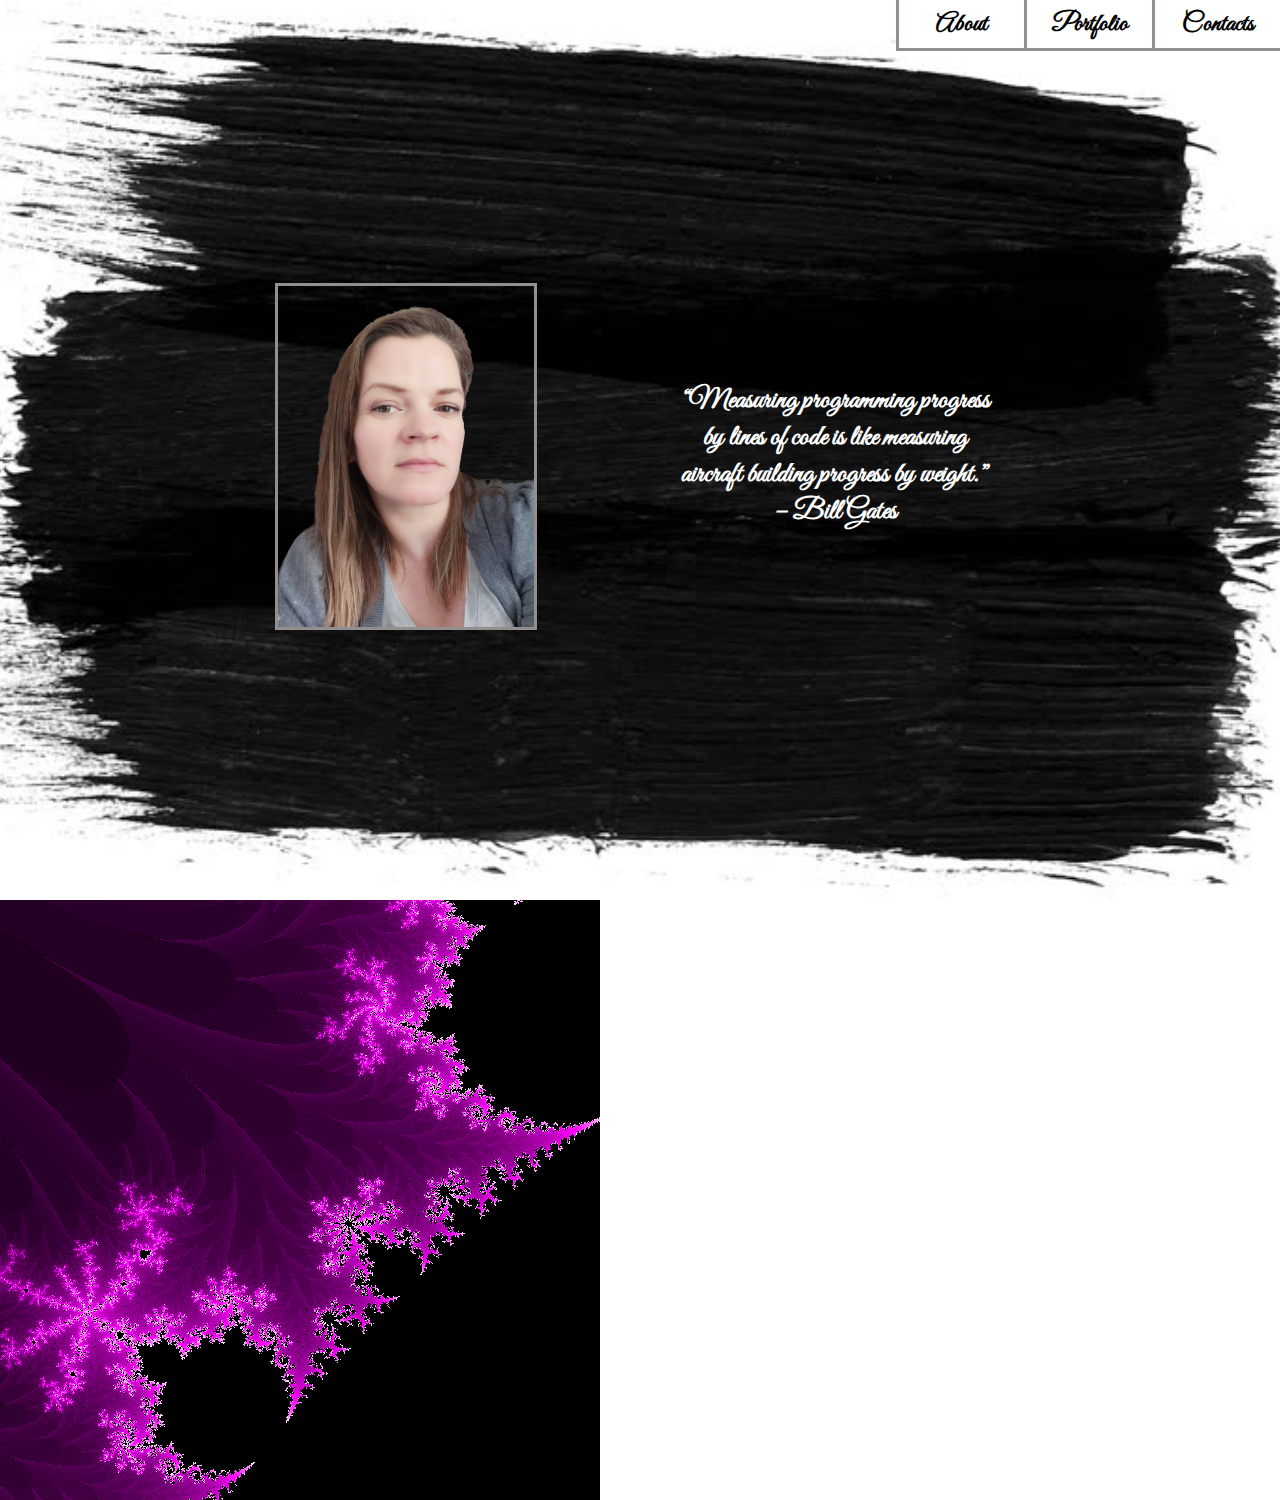
<file: index.html>
<html>
    <head>
       <link href="style/style.css" rel="stylesheet"/>
       <title>Baiba's website!</title>
       <link href="https://fonts.googleapis.com/css?family=Great+Vibes&display=swap" rel="stylesheet"/>
       <meta name="viewport" content="width=device-width, initial-scale=1.0"/>
    </head>

    <body>
        <div id="main-container">
            
            <div id="nav-buttons">
                <a href="contacts.html"><button class="nav-button">Contacts</button></a>
                <a href="portfolio.html"><button class="nav-button">Portfolio</button></a>
                <a href="index.html"><button class="nav-button">About</button></a>
            </div>

            <div id="about-page">
                <img class="portrait-container" src="style/portrait2.png"/>
               
               <div class="quote">
                   <h2>“Measuring programming progress by lines of code is like measuring aircraft building progress by weight.”
                       – Bill Gates</h2>
               </div>
            </div>

        </div>

        <script src="script.js"></script>
    </body>


</html>
</file>
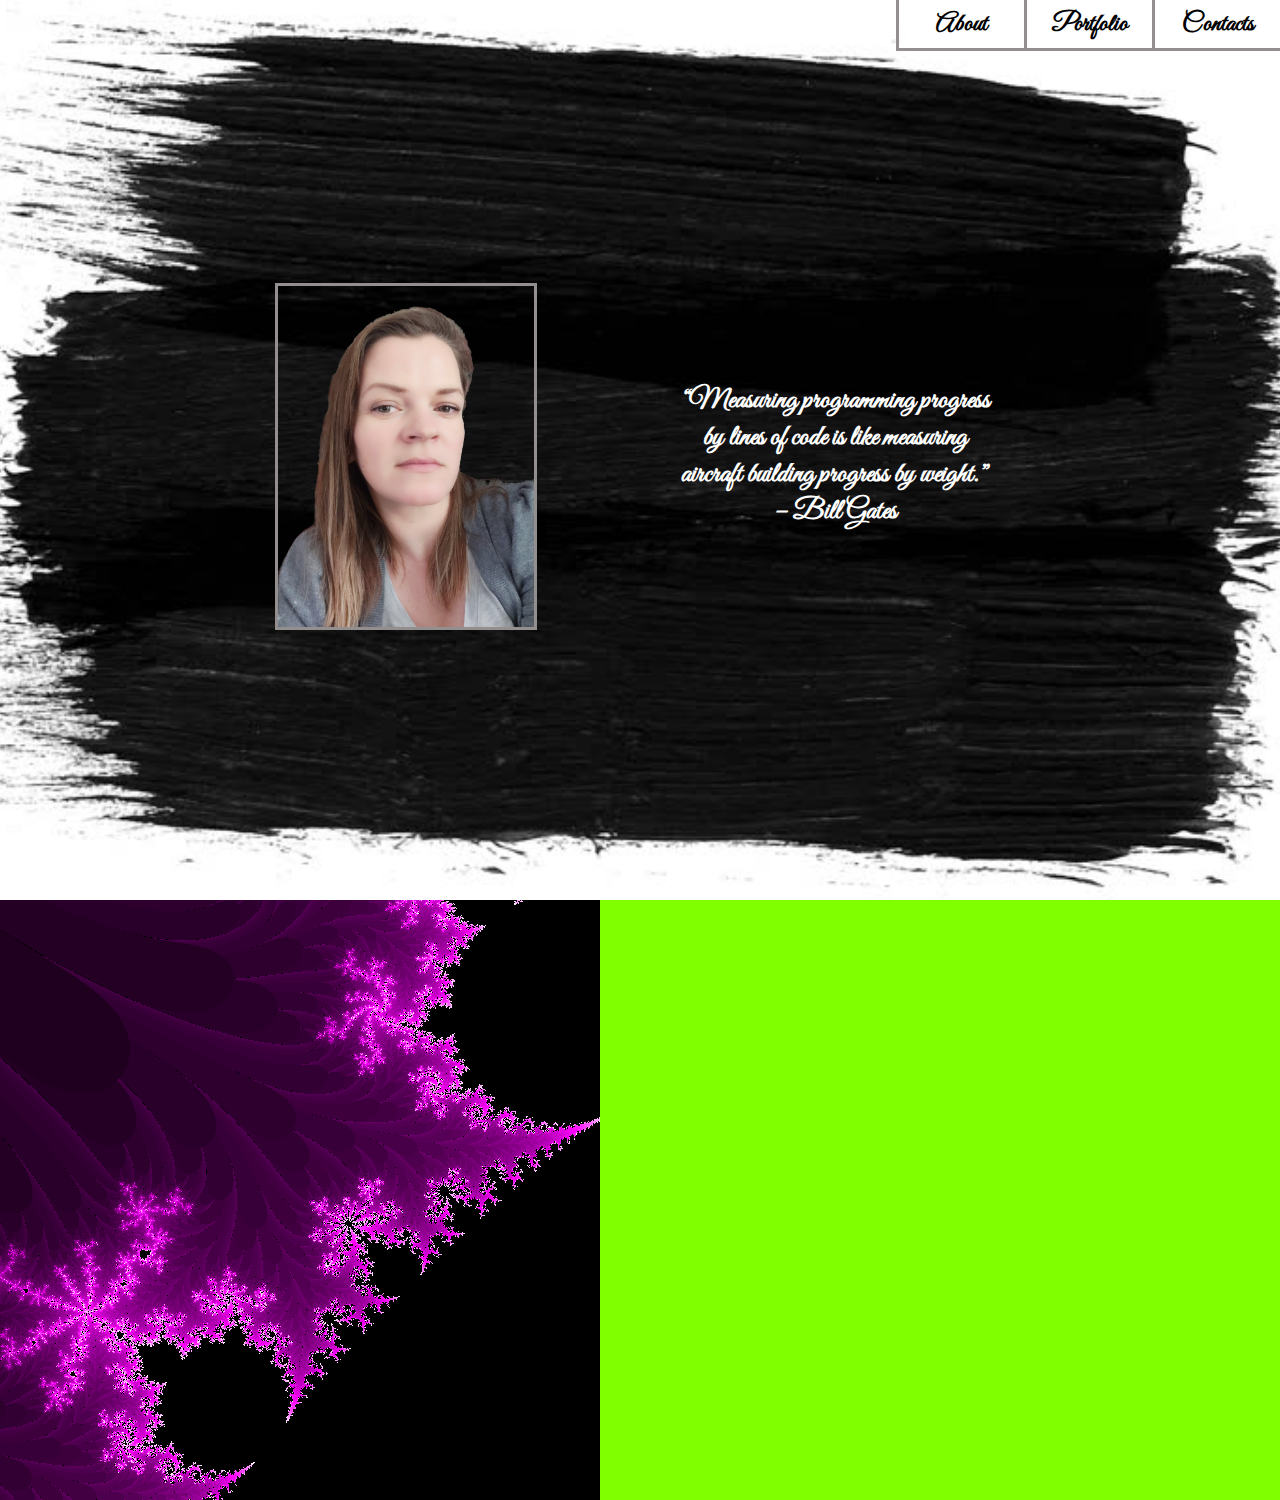
<file: contacts.html>
<html>
    <head>
       <link href="style/style.css" rel="stylesheet"/>
       <title>Contacts</title>
       <link href="https://fonts.googleapis.com/css?family=Great+Vibes&display=swap" rel="stylesheet"/>
    </head>

    <body style="background-color: chartreuse;">

         <div id="main-container">
            
            <div id="nav-buttons">
                <a href="contacts.html"><button class="nav-button">Contacts</button></a>
                <a href="portfolio.html"><button class="nav-button">Portfolio</button></a>
                <a href="index.html"><button class="nav-button">About</button></a>
            </div>

            <div id="about-page">
                <img class="portrait-container" src="style/portrait2.png"/>
               
               <div class="quote">
                   <h2>“Measuring programming progress by lines of code is like measuring aircraft building progress by weight.”
                       – Bill Gates</h2>
               </div>
            </div>

        </div>

        <script src="script.js"></script>
    </body>


</html>
</file>
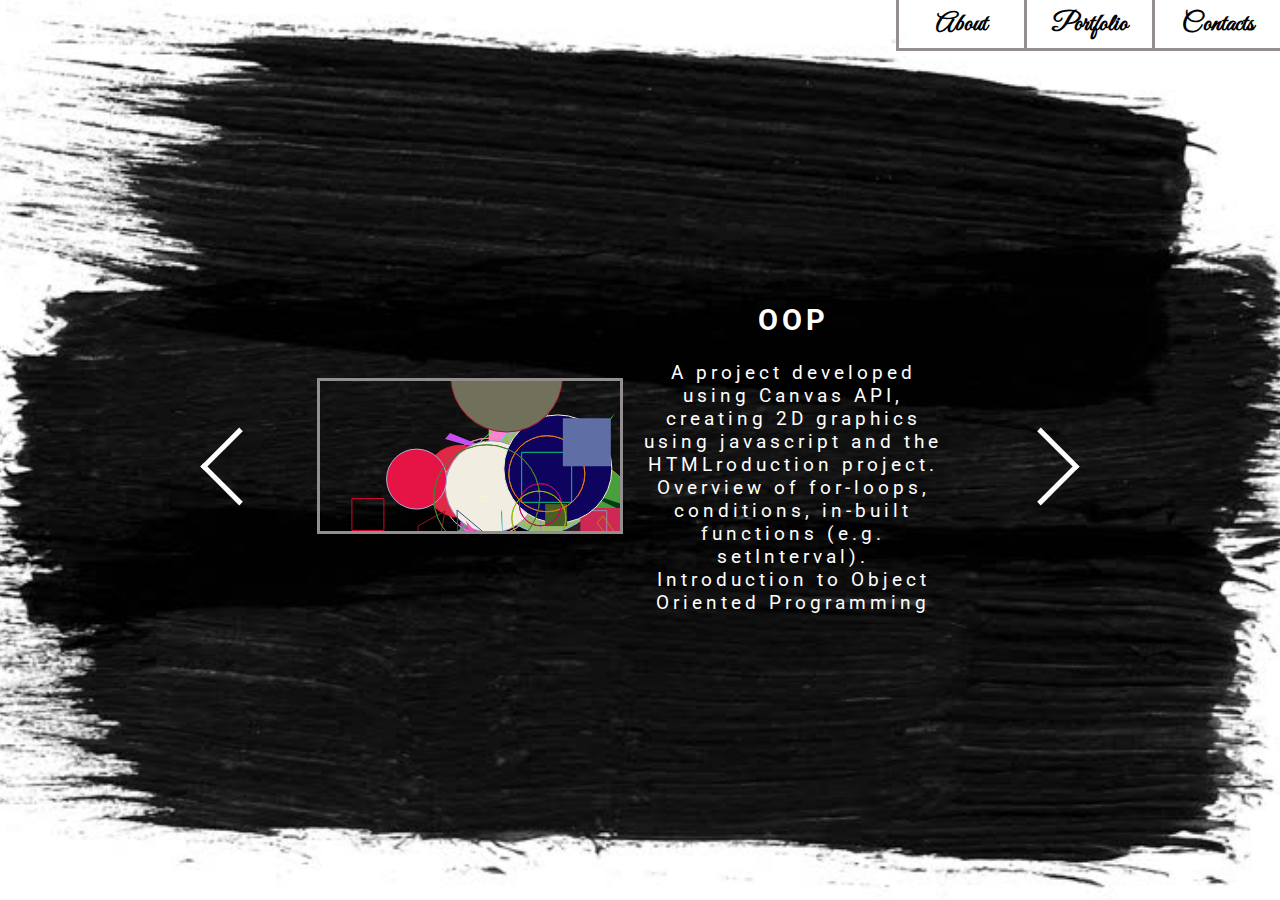
<file: portfolio.html>
<html>
    <head>
       <link href="style/portfolio.css" rel="stylesheet"/>
       <link href="style/style.css" rel="stylesheet"/>
       <title>Portfolio</title>
       <link href="https://fonts.googleapis.com/css?family=Great+Vibes&display=swap" rel="stylesheet"/>
       <link href="https://fonts.googleapis.com/css?family=Open+Sans|Roboto:400,700&display=swap" rel="stylesheet"/>
    </head>

    <body>
        <div id="main-container">
            
            <div id="nav-buttons">
                <a href="contacts.html"><button class="nav-button">Contacts</button></a>
                <a href="portfolio.html"><button class="nav-button">Portfolio</button></a>
                <a href="index.html"><button class="nav-button">About</button></a>
            </div>
            
            <div id="portfolio-page">
                <a href="portfolio4.html"><button class="button"></button>
                    <div class="button__arrow button__arrow--left"></div></a>

                <div>
                    <canvas id="myCanvas" class="project-img-container-bubbles"></canvas>
                </div>
        
                <!-- <img class="project-img-container" src="imgs/timer.png"/> -->
               
                <div class="project-description">
                    <h2 class="project-title">OOP</h2>
                    <p>A project developed using Canvas API, creating 2D graphics using javascript and the HTMLroduction project.<br>
                    Overview of for-loops, conditions, in-built functions (e.g. setInterval). <br> 
                    Introduction to Object Oriented Programming
                    </p>
                </div>

                <a href="portfolio2.html"><button class="button"></button>
                    <div class="button__arrow button__arrow--right"></div></a>
            
            </div>

        </div>

        
        <script src="drawing.js"></script>
        <script src="script.js"></script>
    </body>


</html>
</file>
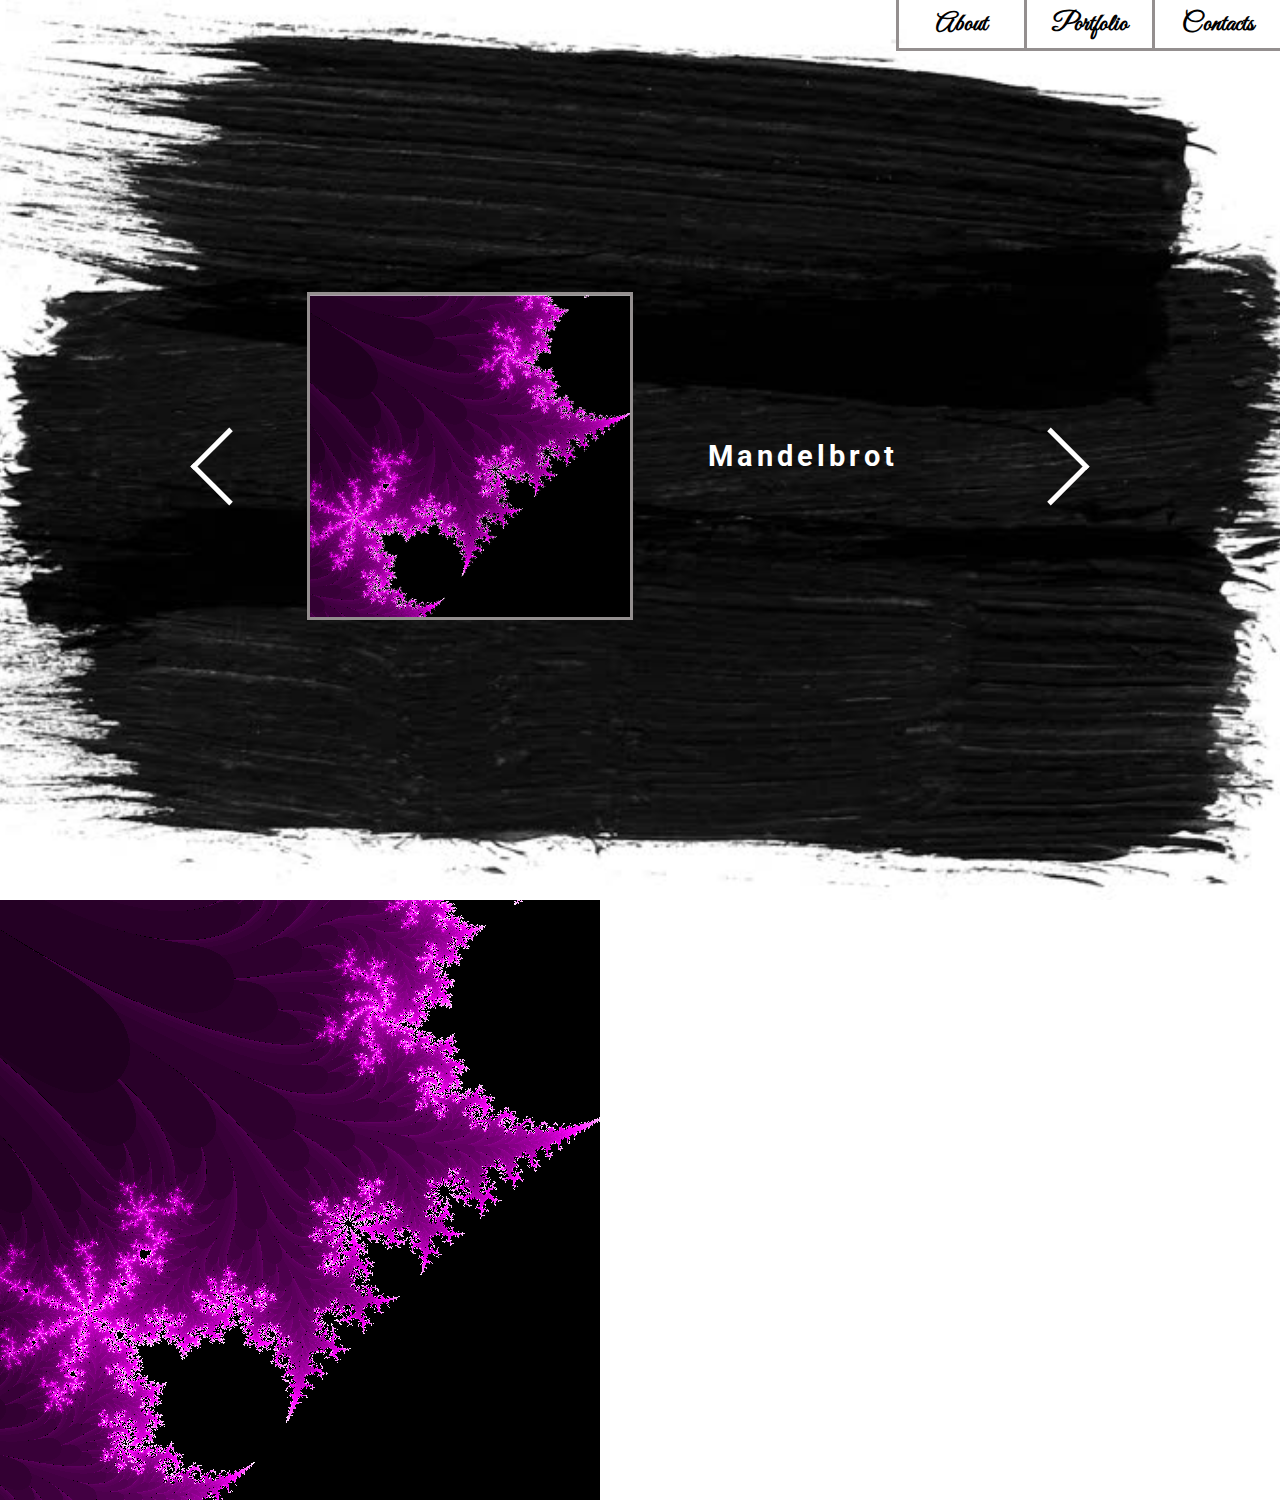
<file: portfolio10.html>
<html>
    <head>
       <link href="style/portfolio.css" rel="stylesheet"/>
       <link href="style/style.css" rel="stylesheet"/>
       <title>Portfolio</title>
       <link href="https://fonts.googleapis.com/css?family=Great+Vibes&display=swap" rel="stylesheet"/>
       <link href="https://fonts.googleapis.com/css?family=Open+Sans|Roboto:400,700&display=swap" rel="stylesheet"/>
    </head>

    <body>
        <div id="main-container">
            
            <div id="nav-buttons">
                <a href="contacts.html"><button class="nav-button">Contacts</button></a>
                <a href="portfolio.html"><button class="nav-button">Portfolio</button></a>
                <a href="index.html"><button class="nav-button">About</button></a>
            </div>
            
            <div id="portfolio-page">
                <a href="portfolio9.html"><button class="button"></button>
                    <div class="button__arrow button__arrow--left"></div></a>
                <img class="project-img-container" src="imgs/mandelbrot.png"/>
               
                <div class="project-description">
                    <h2 class="project-title">Mandelbrot</h2>
                    <p></p>
                </div>

                <a href="portfolio.html"><button class="button"></button>
                    <div class="button__arrow button__arrow--right"></div></a>
            
            </div>

        </div>

        

        <script src="script.js"></script>
    </body>


</html>
</file>
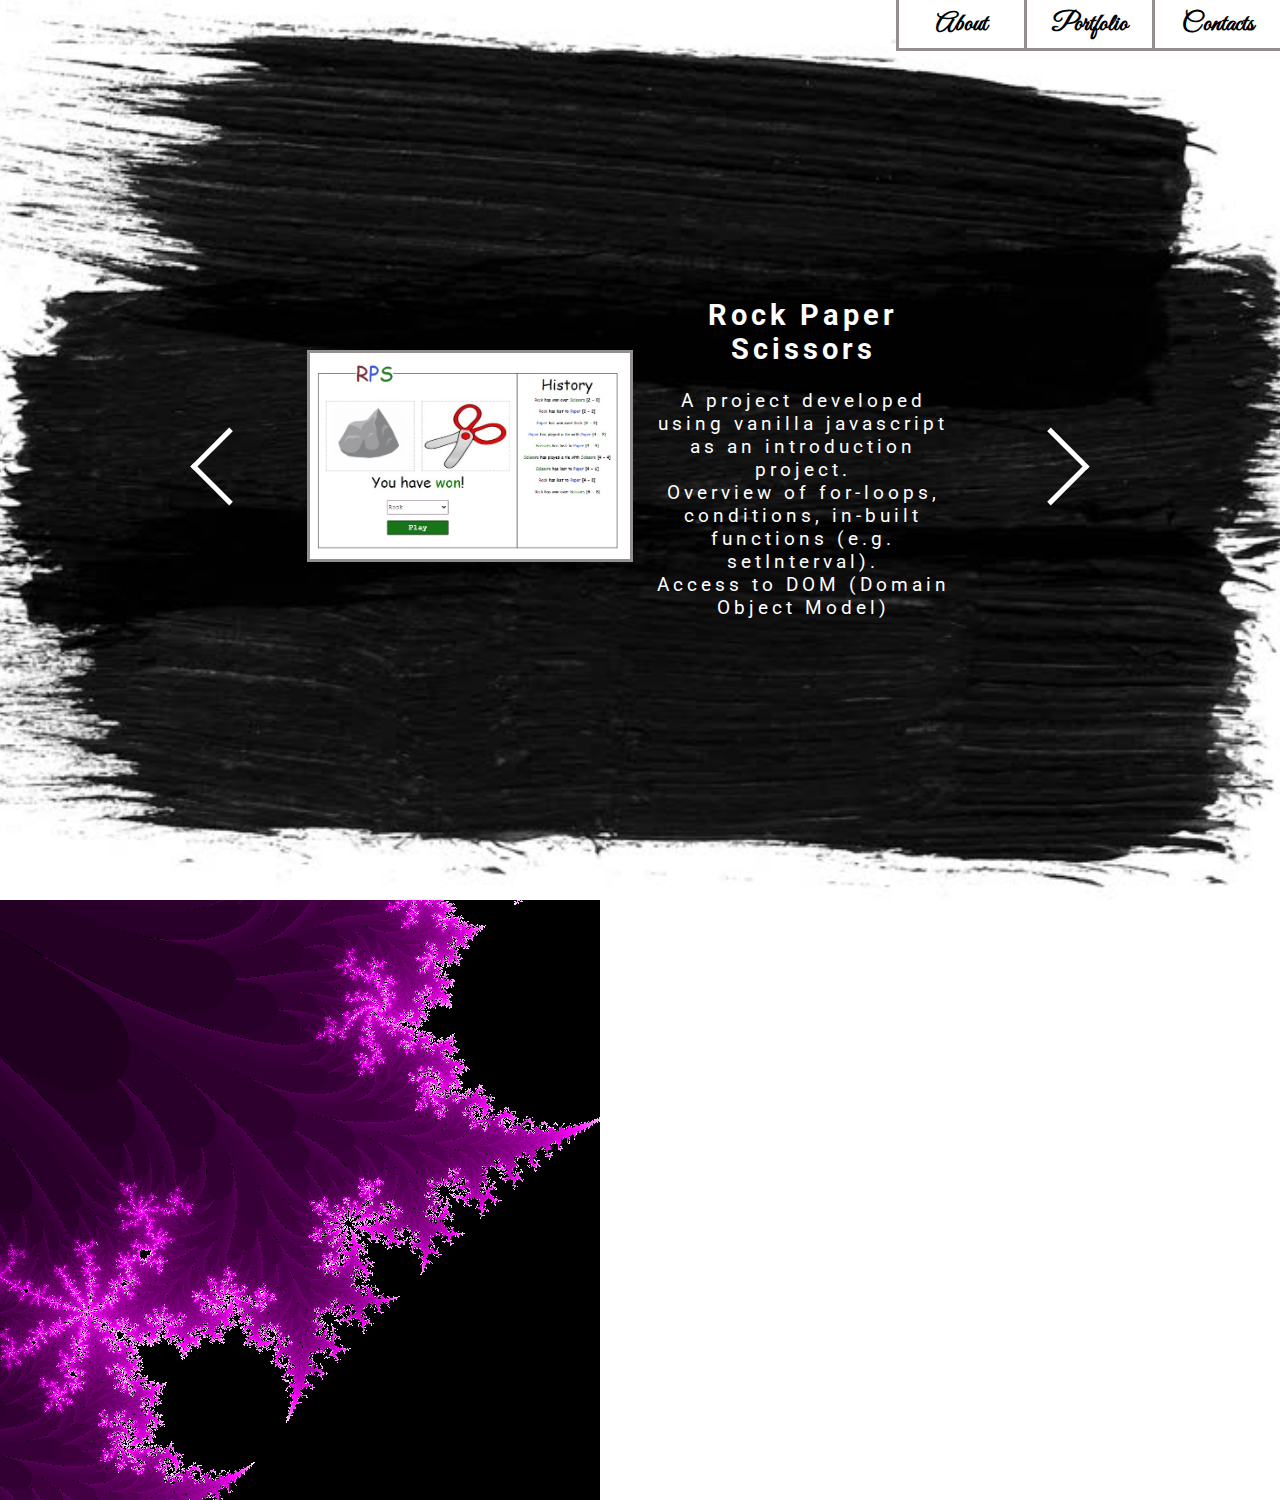
<file: portfolio2.html>
<html>
    <head>
       <link href="style/portfolio.css" rel="stylesheet"/>
       <link href="style/style.css" rel="stylesheet"/>
       <title>Portfolio</title>
       <link href="https://fonts.googleapis.com/css?family=Great+Vibes&display=swap" rel="stylesheet"/>
       <link href="https://fonts.googleapis.com/css?family=Open+Sans|Roboto:400,700&display=swap" rel="stylesheet"/>
    </head>

    <body>
        <div id="main-container">
            
            <div id="nav-buttons">
                <a href="contacts.html"><button class="nav-button">Contacts</button></a>
                <a href="portfolio.html"><button class="nav-button">Portfolio</button></a>
                <a href="index.html"><button class="nav-button">About</button></a>
            </div>
            
            <div id="portfolio-page">
                <a href="portfolio.html"><button class="button"></button>
                    <div class="button__arrow button__arrow--left"></div></a>
                <img class="project-img-container" src="imgs/rps.jpg"/>
               
                <div class="project-description">
                    <h2 class="project-title">Rock Paper Scissors</h2>
                    <p>A project developed using vanilla javascript as an introduction project.<br>
                    Overview of for-loops, conditions, in-built functions (e.g. setInterval). <br> 
                    Access to DOM (Domain Object Model)</p>
                </div>

                <a href="portfolio3.html"><button class="button"></button>
                    <div class="button__arrow button__arrow--right"></div></a>
            
            </div>

        </div>

        

        <script src="script.js"></script>
    </body>


</html>
</file>
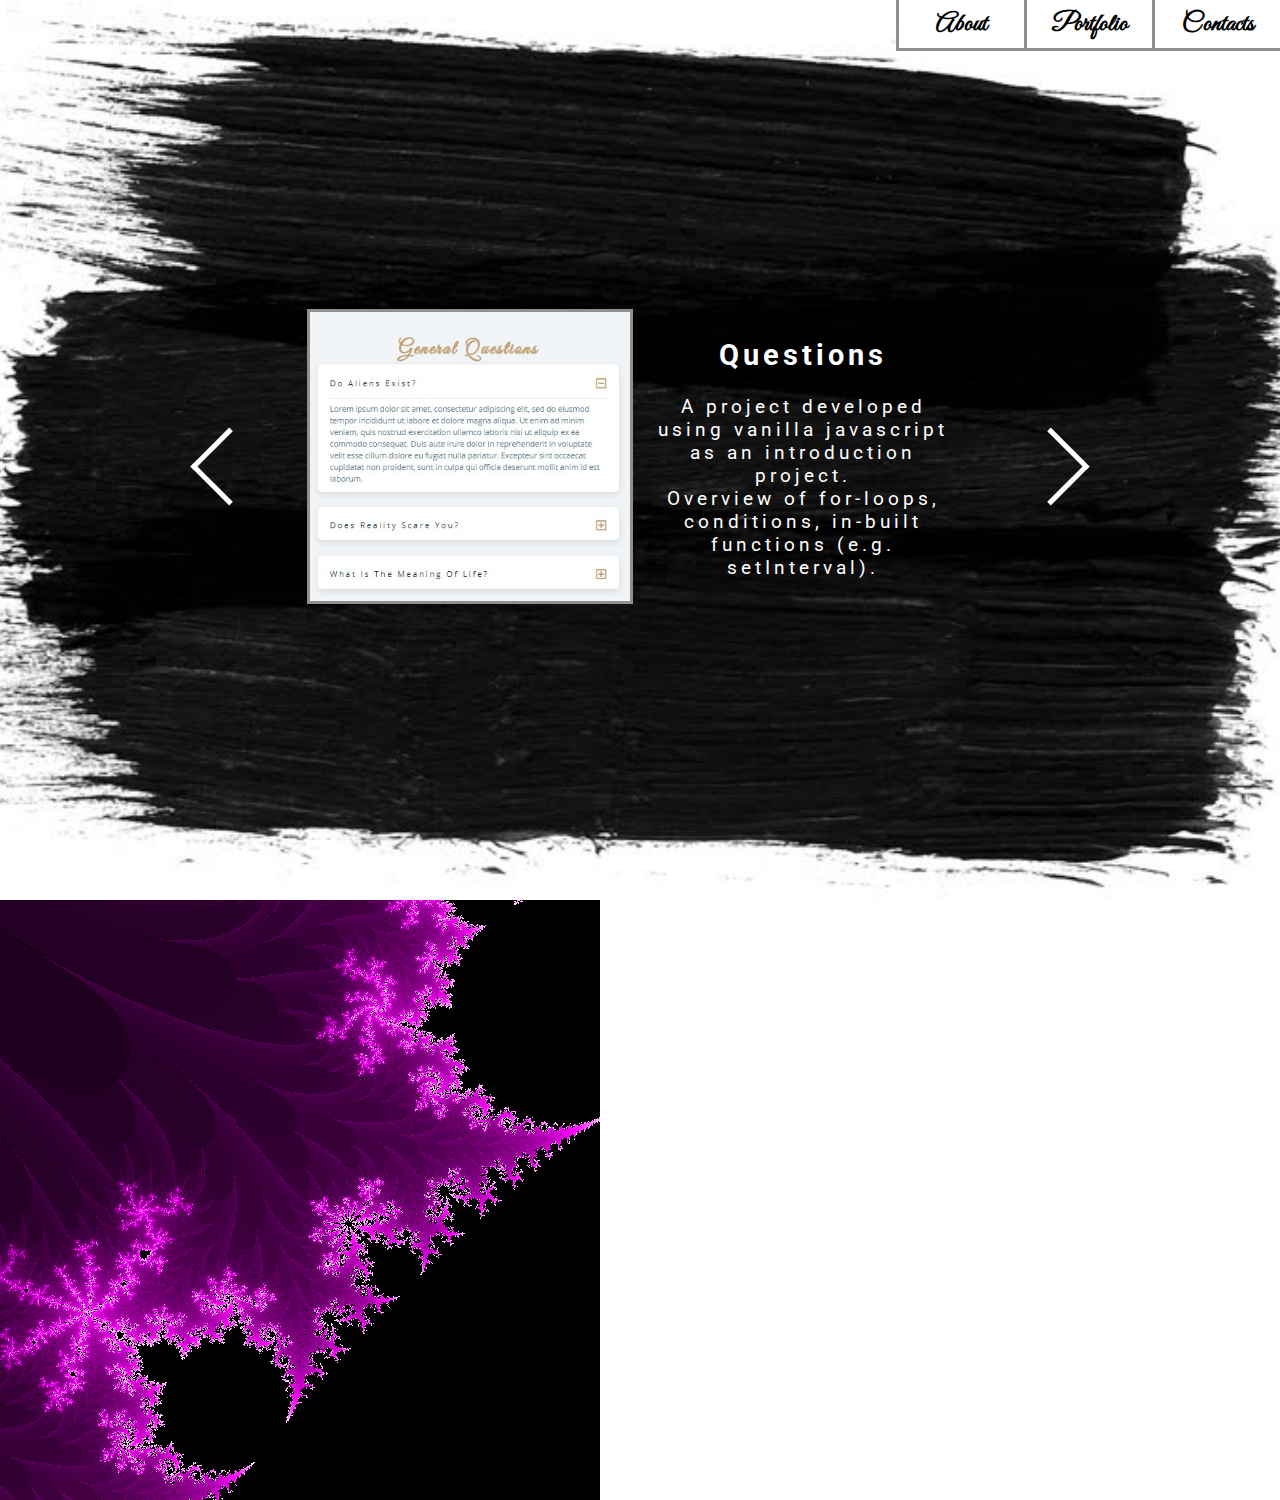
<file: portfolio3.html>
<html>
    <head>
       <link href="style/portfolio.css" rel="stylesheet"/>
       <link href="style/style.css" rel="stylesheet"/>
       <title>Portfolio</title>
       <link href="https://fonts.googleapis.com/css?family=Great+Vibes&display=swap" rel="stylesheet"/>
       <link href="https://fonts.googleapis.com/css?family=Open+Sans|Roboto:400,700&display=swap" rel="stylesheet"/>
    </head>

    <body>
        <div id="main-container">
            
            <div id="nav-buttons">
                <a href="contacts.html"><button class="nav-button">Contacts</button></a>
                <a href="portfolio.html"><button class="nav-button">Portfolio</button></a>
                <a href="index.html"><button class="nav-button">About</button></a>
            </div>
            
            <div id="portfolio-page">
                <a href="portfolio2.html"><button class="button"></button>
                    <div class="button__arrow button__arrow--left"></div></a>
                <img class="project-img-container" src="imgs/questions.jpg"/>
               
                <div class="project-description">
                    <h2 class="project-title">Questions</h2>
                    <p>A project developed using vanilla javascript as an introduction project.<br>
                    Overview of for-loops, conditions, in-built functions (e.g. setInterval). <br> 
                    </p>
                </div>

                <a href="portfolio4.html"><button class="button"></button>
                    <div class="button__arrow button__arrow--right"></div></a>
            </div>

        </div>

        

        <script src="script.js"></script>
    </body>


</html>
</file>
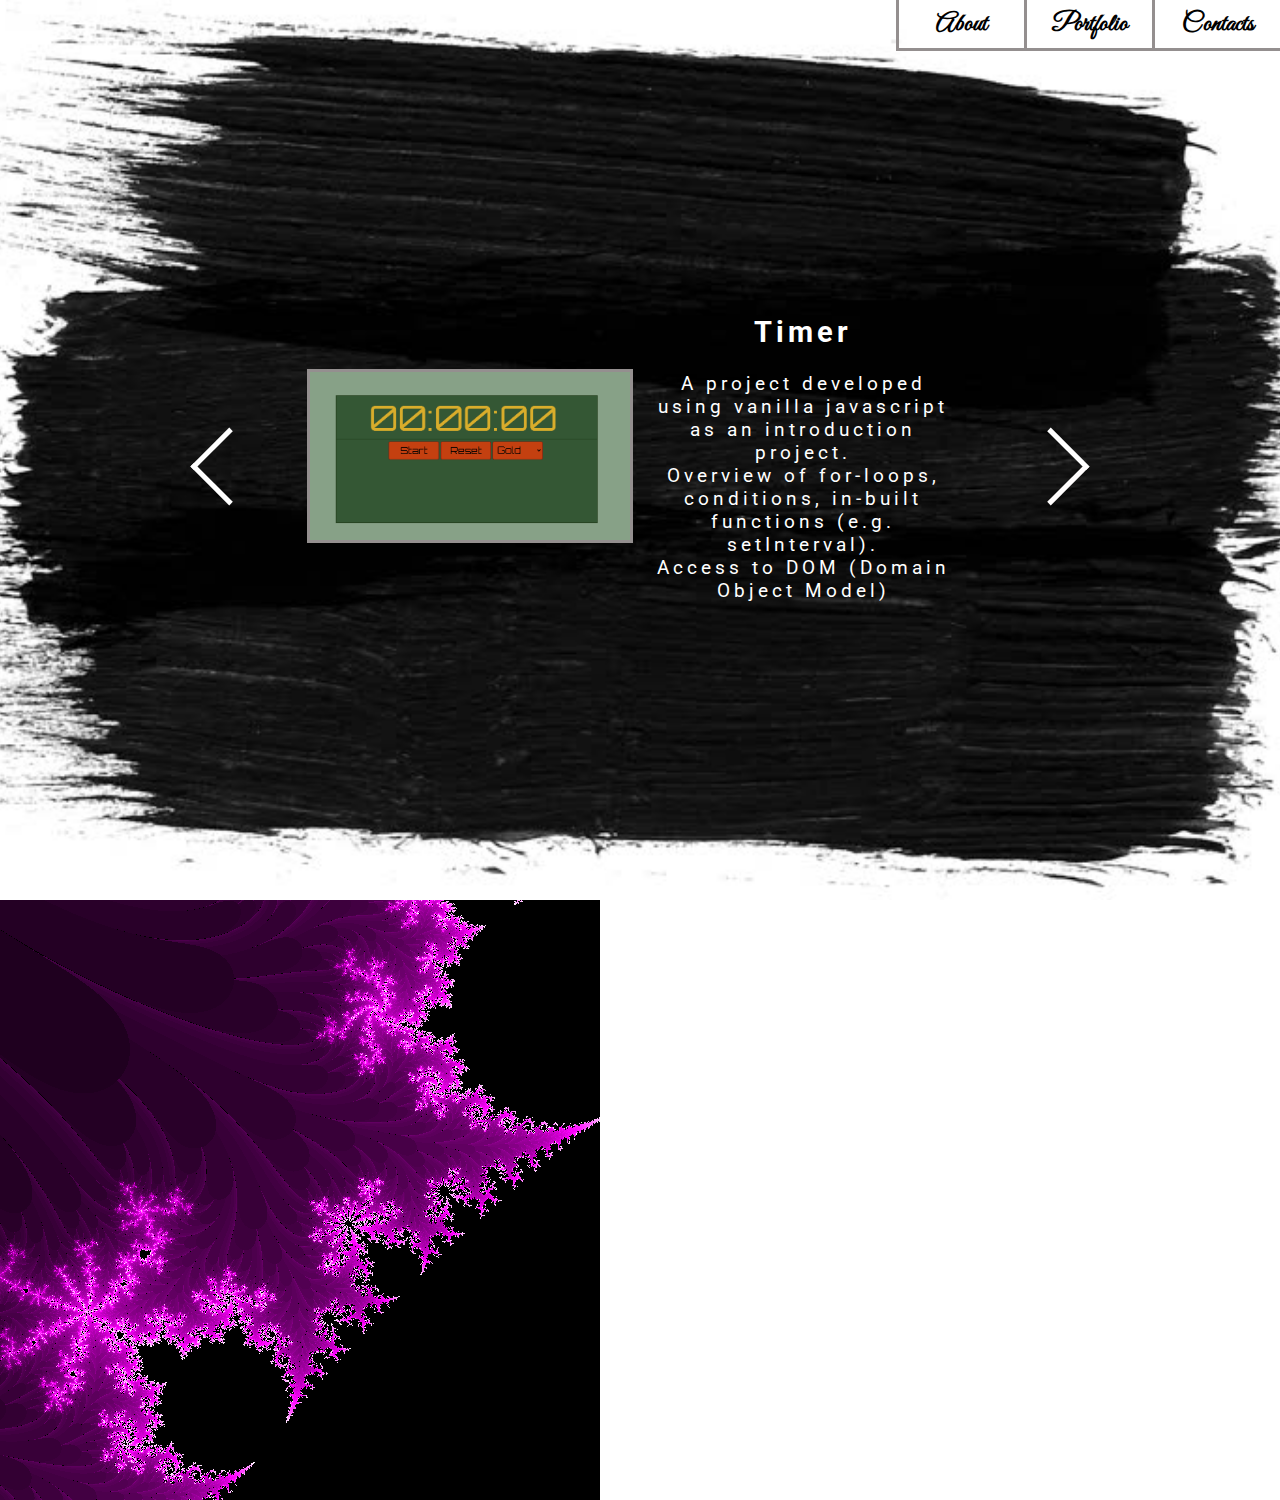
<file: portfolio4.html>
<html>
    <head>
       <link href="style/portfolio.css" rel="stylesheet"/>
       <link href="style/style.css" rel="stylesheet"/>
       <title>Portfolio</title>
       <link href="https://fonts.googleapis.com/css?family=Great+Vibes&display=swap" rel="stylesheet"/>
       <link href="https://fonts.googleapis.com/css?family=Open+Sans|Roboto:400,700&display=swap" rel="stylesheet"/>
    </head>

    <body>
        <div id="main-container">
            
            <div id="nav-buttons">
                <a href="contacts.html"><button class="nav-button">Contacts</button></a>
                <a href="portfolio.html"><button class="nav-button">Portfolio</button></a>
                <a href="index.html"><button class="nav-button">About</button></a>
            </div>
            
            <div id="portfolio-page">
                <a href="portfolio3.html"><button class="button"></button>
                    <div class="button__arrow button__arrow--left"></div></a>
                <img class="project-img-container" src="imgs/timer.png"/>
               
                <div class="project-description">
                    <h2 class="project-title">Timer</h2>
                    <p>A project developed using vanilla javascript as an introduction project.<br>
                    Overview of for-loops, conditions, in-built functions (e.g. setInterval). <br> 
                    Access to DOM (Domain Object Model)</p>
                </div>

                <a href="portfolio.html"><button class="button"></button>
                    <div class="button__arrow button__arrow--right"></div></a>
            
            </div>

        </div>

        

        <script src="script.js"></script>
    </body>


</html>
</file>
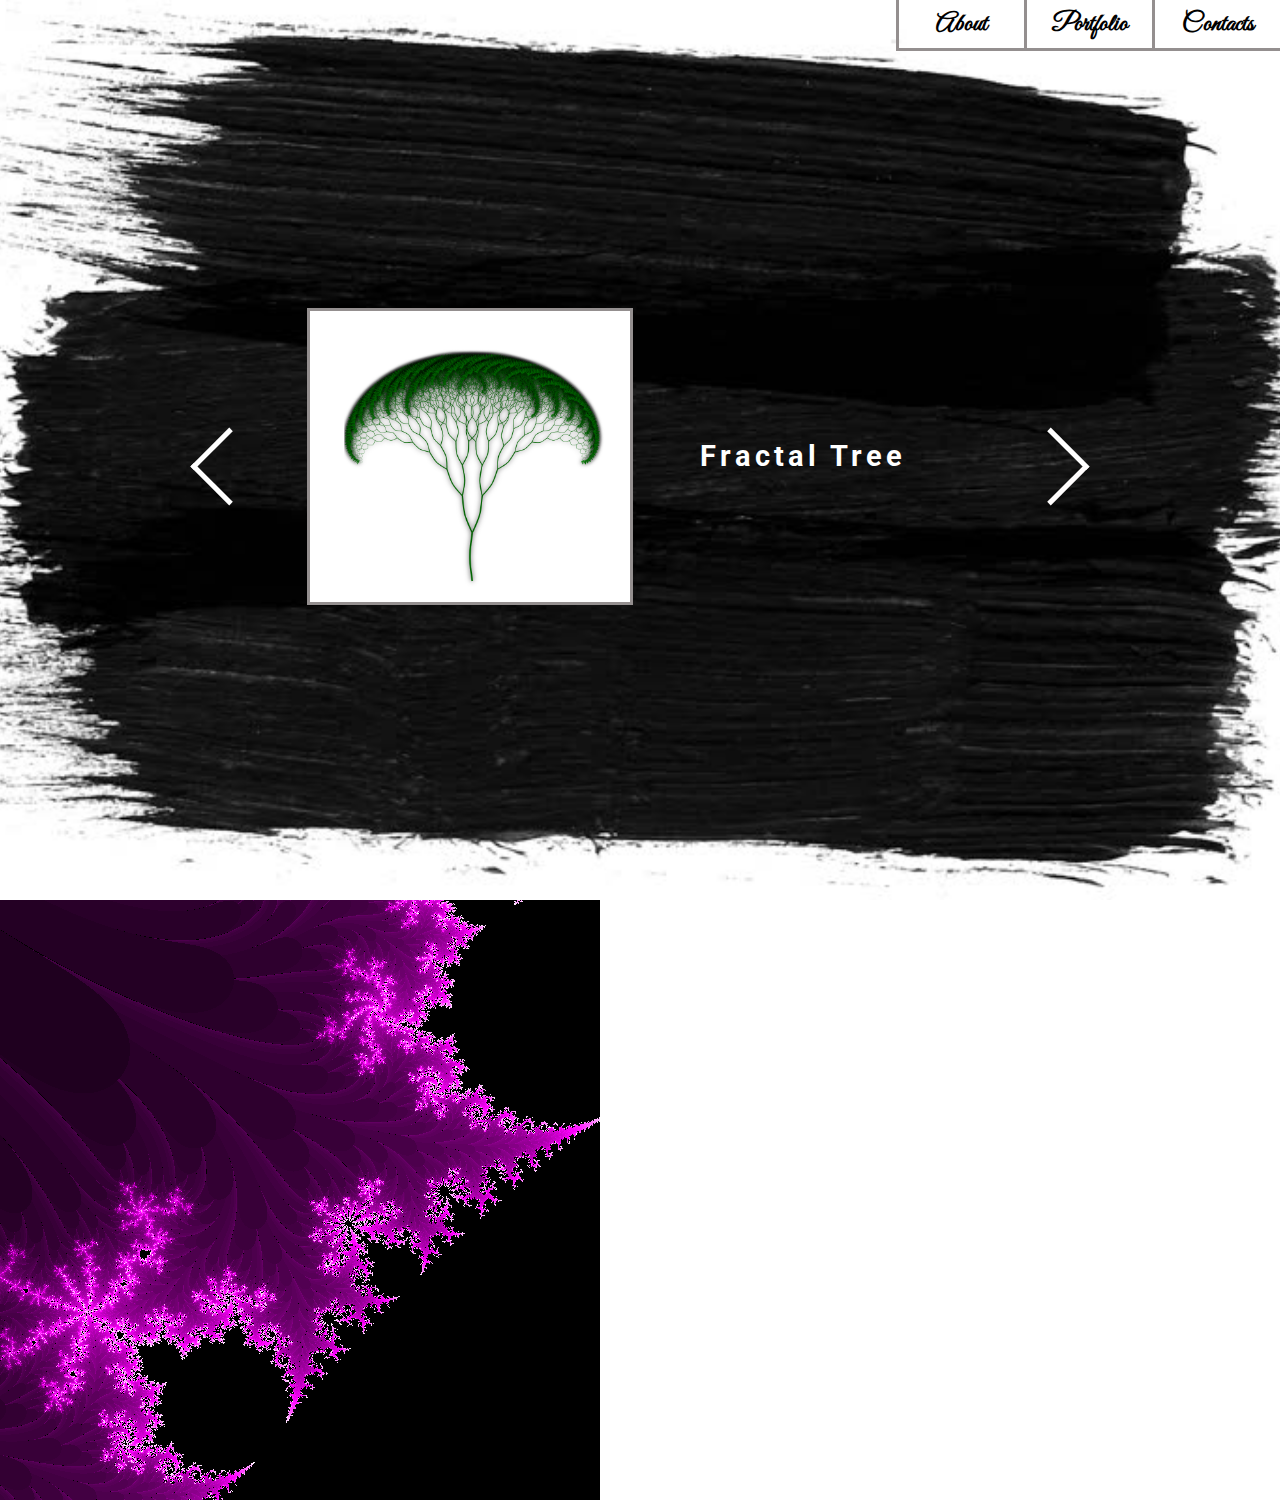
<file: portfolio5.html>
<html>
    <head>
       <link href="style/portfolio.css" rel="stylesheet"/>
       <link href="style/style.css" rel="stylesheet"/>
       <title>Portfolio</title>
       <link href="https://fonts.googleapis.com/css?family=Great+Vibes&display=swap" rel="stylesheet"/>
       <link href="https://fonts.googleapis.com/css?family=Open+Sans|Roboto:400,700&display=swap" rel="stylesheet"/>
    </head>

    <body>
        <div id="main-container">
            
            <div id="nav-buttons">
                <a href="contacts.html"><button class="nav-button">Contacts</button></a>
                <a href="portfolio.html"><button class="nav-button">Portfolio</button></a>
                <a href="index.html"><button class="nav-button">About</button></a>
            </div>
            
            <div id="portfolio-page">
                <a href="portfolio4.html"><button class="button"></button>
                    <div class="button__arrow button__arrow--left"></div></a>
                <img class="project-img-container" src="imgs/fractal.png"/>
               
                <div class="project-description">
                    <h2 class="project-title">Fractal Tree</h2>
                    <p></p>
                </div>

                <a href="portfolio6.html"><button class="button"></button>
                    <div class="button__arrow button__arrow--right"></div></a>
            
            </div>

        </div>

        

        <script src="script.js"></script>
    </body>


</html>
</file>
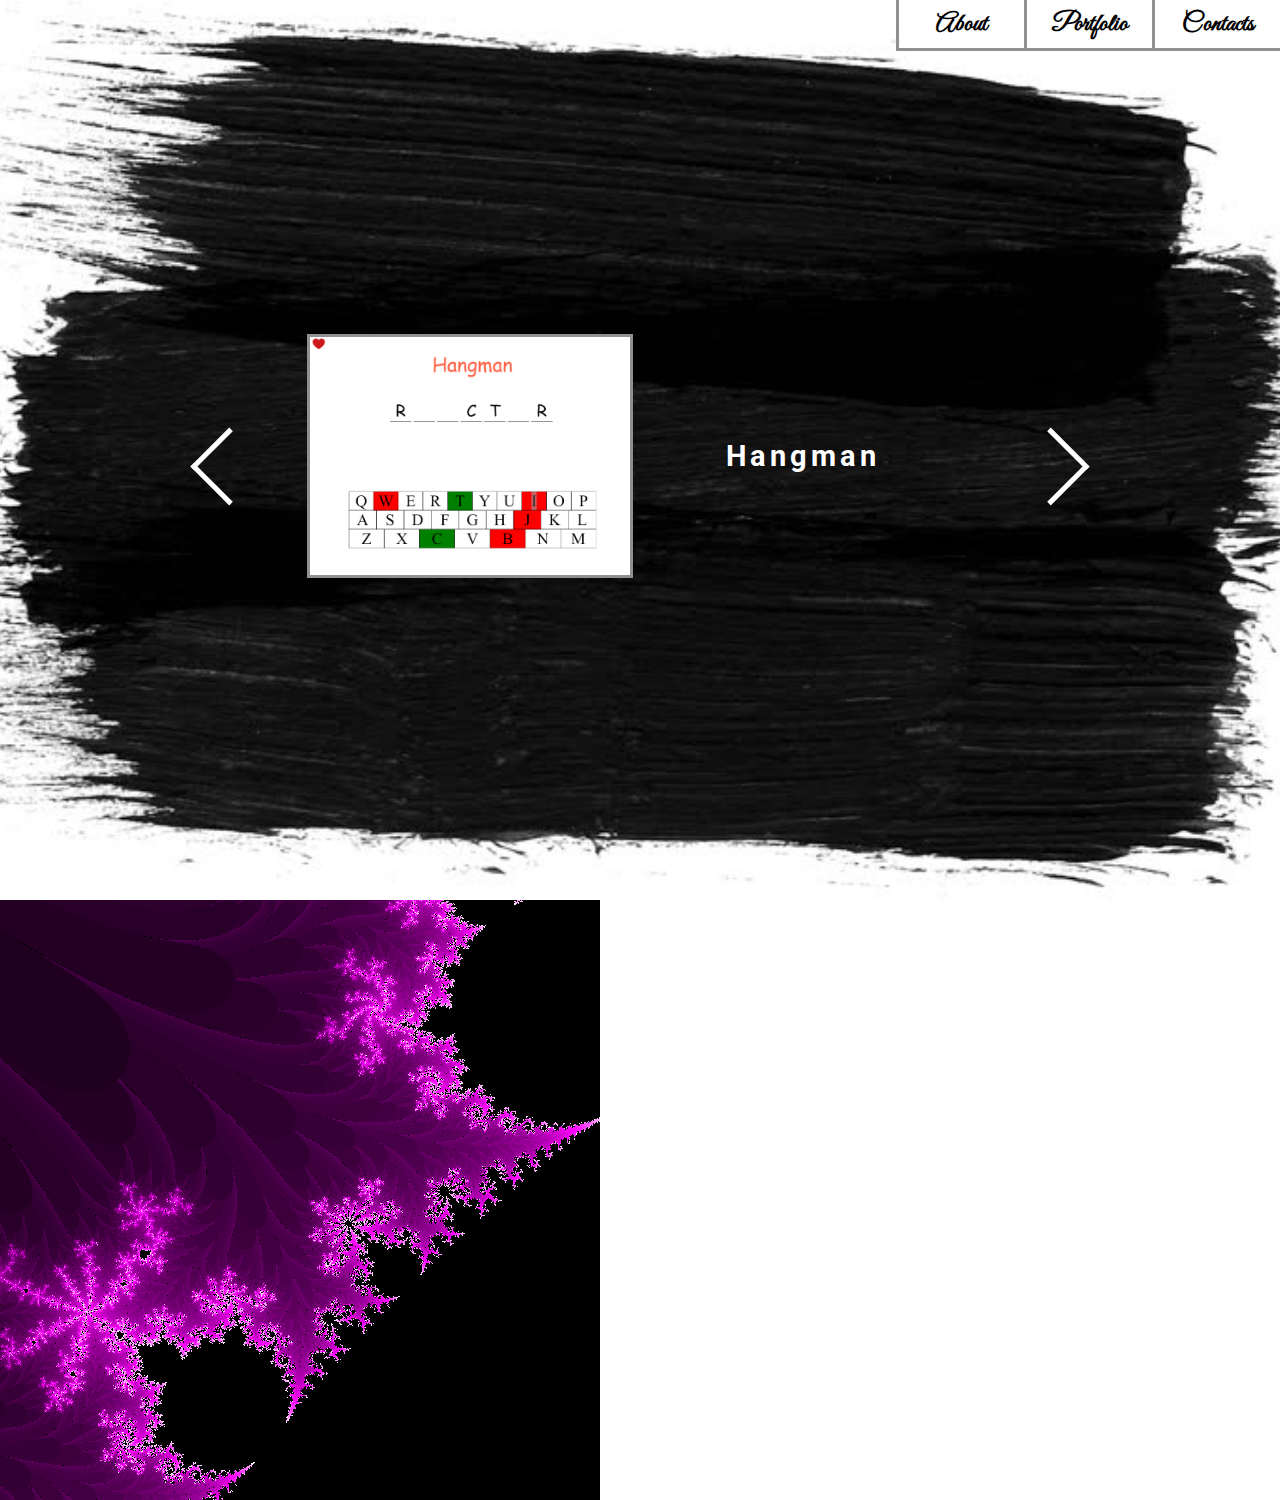
<file: portfolio6.html>
<html>
    <head>
       <link href="style/portfolio.css" rel="stylesheet"/>
       <link href="style/style.css" rel="stylesheet"/>
       <title>Portfolio</title>
       <link href="https://fonts.googleapis.com/css?family=Great+Vibes&display=swap" rel="stylesheet"/>
       <link href="https://fonts.googleapis.com/css?family=Open+Sans|Roboto:400,700&display=swap" rel="stylesheet"/>
    </head>

    <body>
        <div id="main-container">
            
            <div id="nav-buttons">
                <a href="contacts.html"><button class="nav-button">Contacts</button></a>
                <a href="portfolio.html"><button class="nav-button">Portfolio</button></a>
                <a href="index.html"><button class="nav-button">About</button></a>
            </div>
            
            <div id="portfolio-page">
                <a href="portfolio5.html"><button class="button"></button>
                    <div class="button__arrow button__arrow--left"></div></a>
                <img class="project-img-container" src="imgs/hangman.png"/>
               
                <div class="project-description">
                    <h2 class="project-title">Hangman</h2>
                    <p></p>
                </div>

                <a href="portfolio7.html"><button class="button"></button>
                    <div class="button__arrow button__arrow--right"></div></a>
            
            </div>

        </div>

        

        <script src="script.js"></script>
    </body>


</html>
</file>
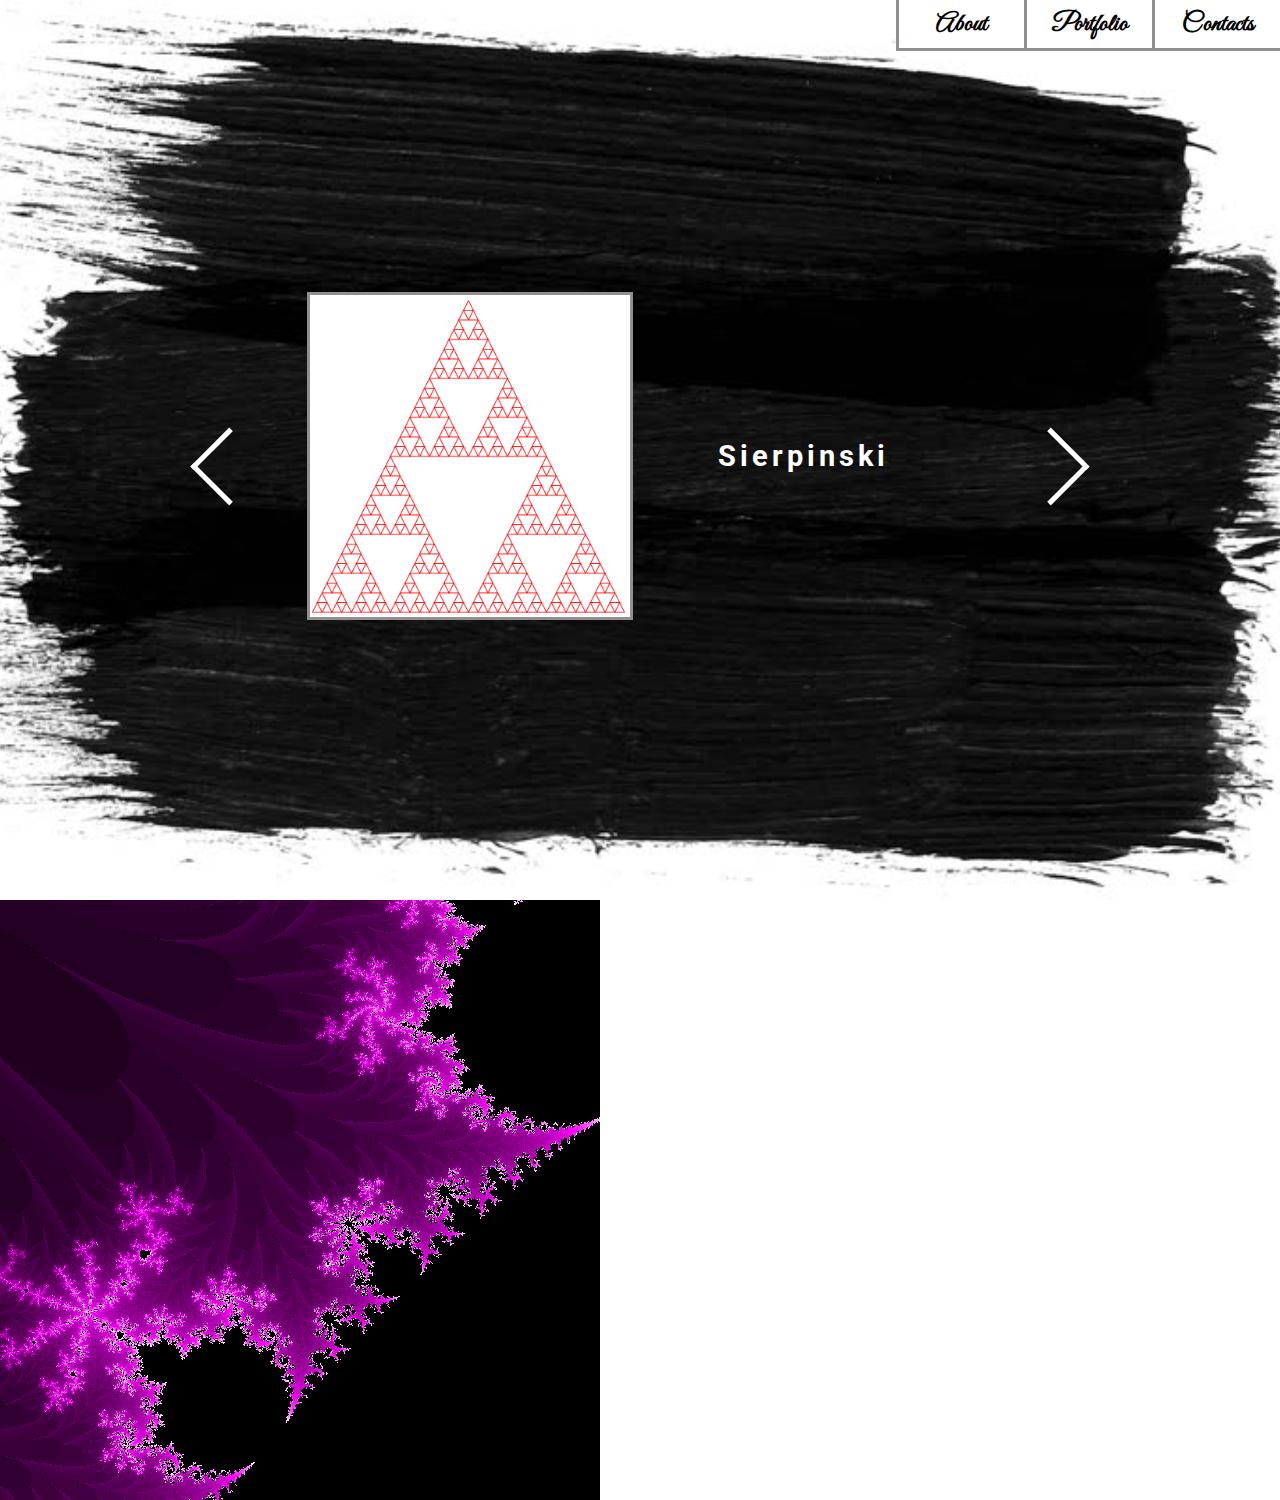
<file: portfolio7.html>
<html>
    <head>
       <link href="style/portfolio.css" rel="stylesheet"/>
       <link href="style/style.css" rel="stylesheet"/>
       <title>Portfolio</title>
       <link href="https://fonts.googleapis.com/css?family=Great+Vibes&display=swap" rel="stylesheet"/>
       <link href="https://fonts.googleapis.com/css?family=Open+Sans|Roboto:400,700&display=swap" rel="stylesheet"/>
    </head>

    <body>
        <div id="main-container">
            
            <div id="nav-buttons">
                <a href="contacts.html"><button class="nav-button">Contacts</button></a>
                <a href="portfolio.html"><button class="nav-button">Portfolio</button></a>
                <a href="index.html"><button class="nav-button">About</button></a>
            </div>
            
            <div id="portfolio-page">
                <a href="portfolio6.html"><button class="button"></button>
                    <div class="button__arrow button__arrow--left"></div></a>
                <img class="project-img-container" src="imgs/sierpinski.png"/>
               
                <div class="project-description">
                    <h2 class="project-title">Sierpinski</h2>
                    <p></p>
                </div>

                <a href="portfolio8.html"><button class="button"></button>
                    <div class="button__arrow button__arrow--right"></div></a>
            
            </div>

        </div>

        

        <script src="script.js"></script>
    </body>


</html>
</file>
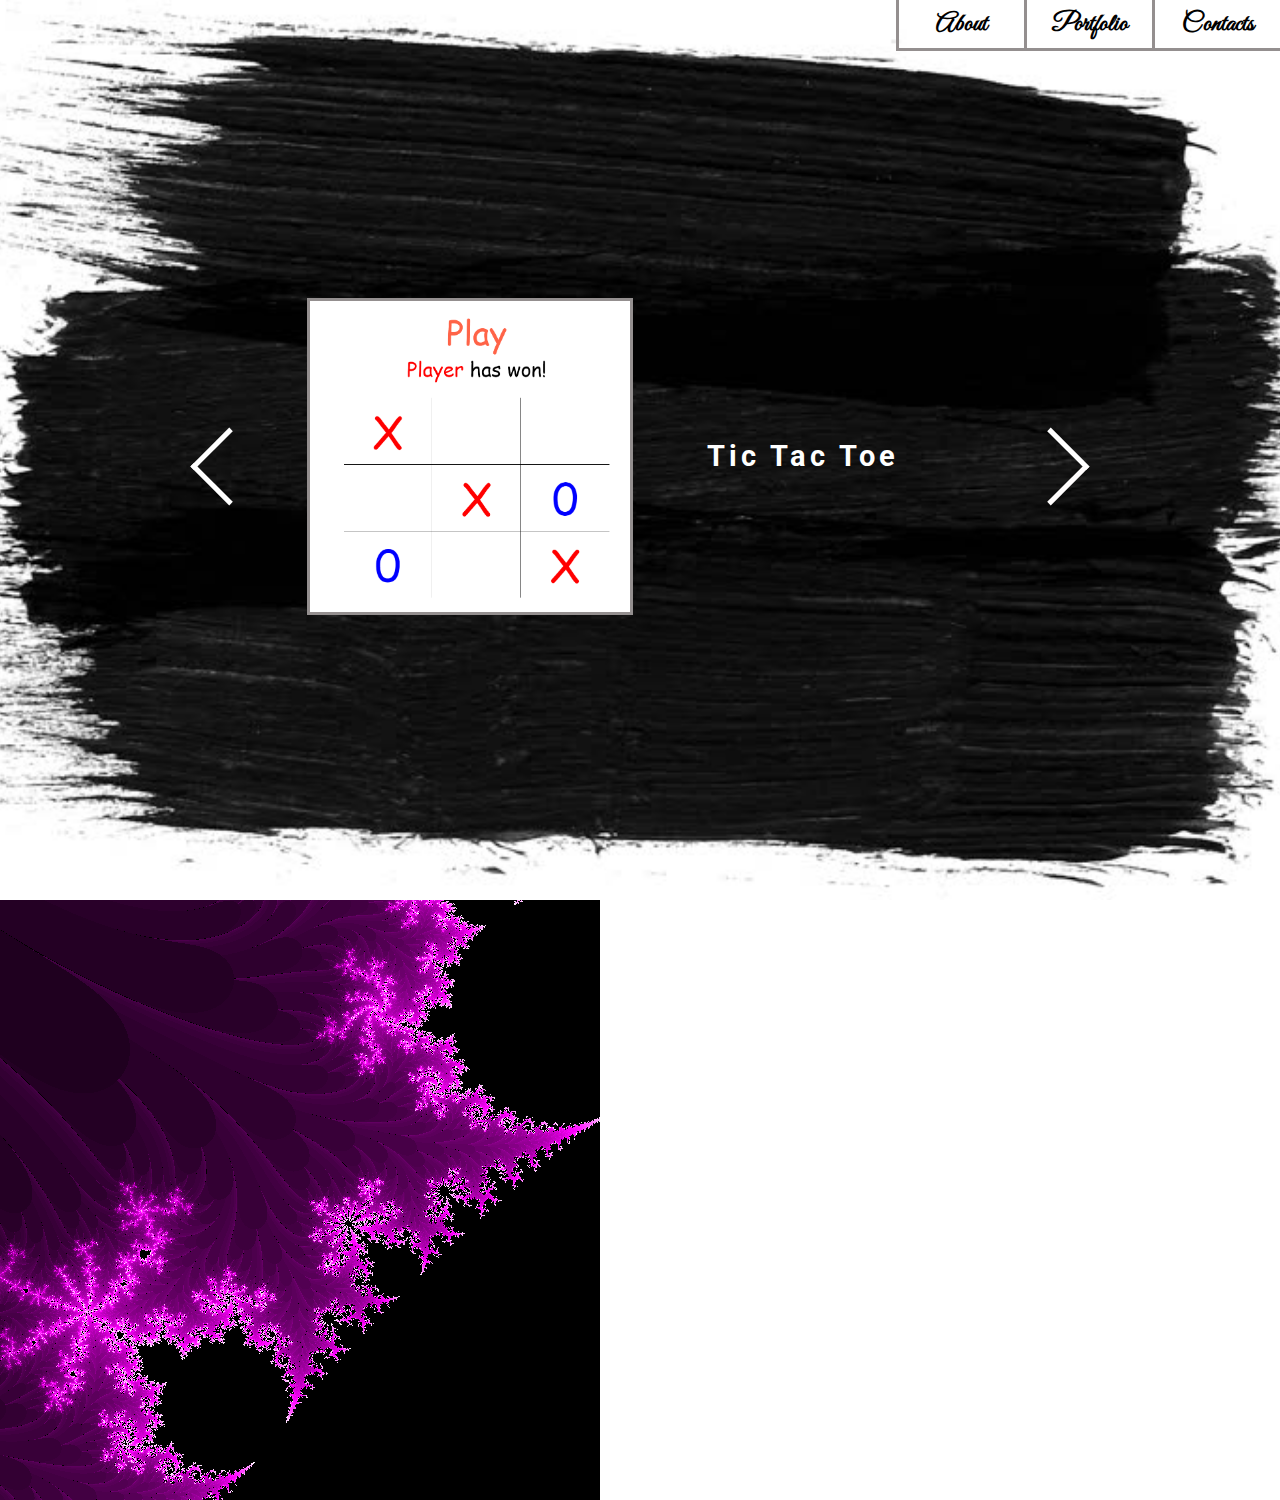
<file: portfolio8.html>
<html>
    <head>
       <link href="style/portfolio.css" rel="stylesheet"/>
       <link href="style/style.css" rel="stylesheet"/>
       <title>Portfolio</title>
       <link href="https://fonts.googleapis.com/css?family=Great+Vibes&display=swap" rel="stylesheet"/>
       <link href="https://fonts.googleapis.com/css?family=Open+Sans|Roboto:400,700&display=swap" rel="stylesheet"/>
    </head>

    <body>
        <div id="main-container">
            
            <div id="nav-buttons">
                <a href="contacts.html"><button class="nav-button">Contacts</button></a>
                <a href="portfolio.html"><button class="nav-button">Portfolio</button></a>
                <a href="index.html"><button class="nav-button">About</button></a>
            </div>
            
            <div id="portfolio-page">
                <a href="portfolio7.html"><button class="button"></button>
                    <div class="button__arrow button__arrow--left"></div></a>
                <img class="project-img-container" src="imgs/tictactoe.png"/>
               
                <div class="project-description">
                    <h2 class="project-title">Tic Tac Toe</h2>
                    <p></p>
                </div>

                <a href="portfolio9.html"><button class="button"></button>
                    <div class="button__arrow button__arrow--right"></div></a>
            
            </div>

        </div>

        

        <script src="script.js"></script>
    </body>


</html>
</file>
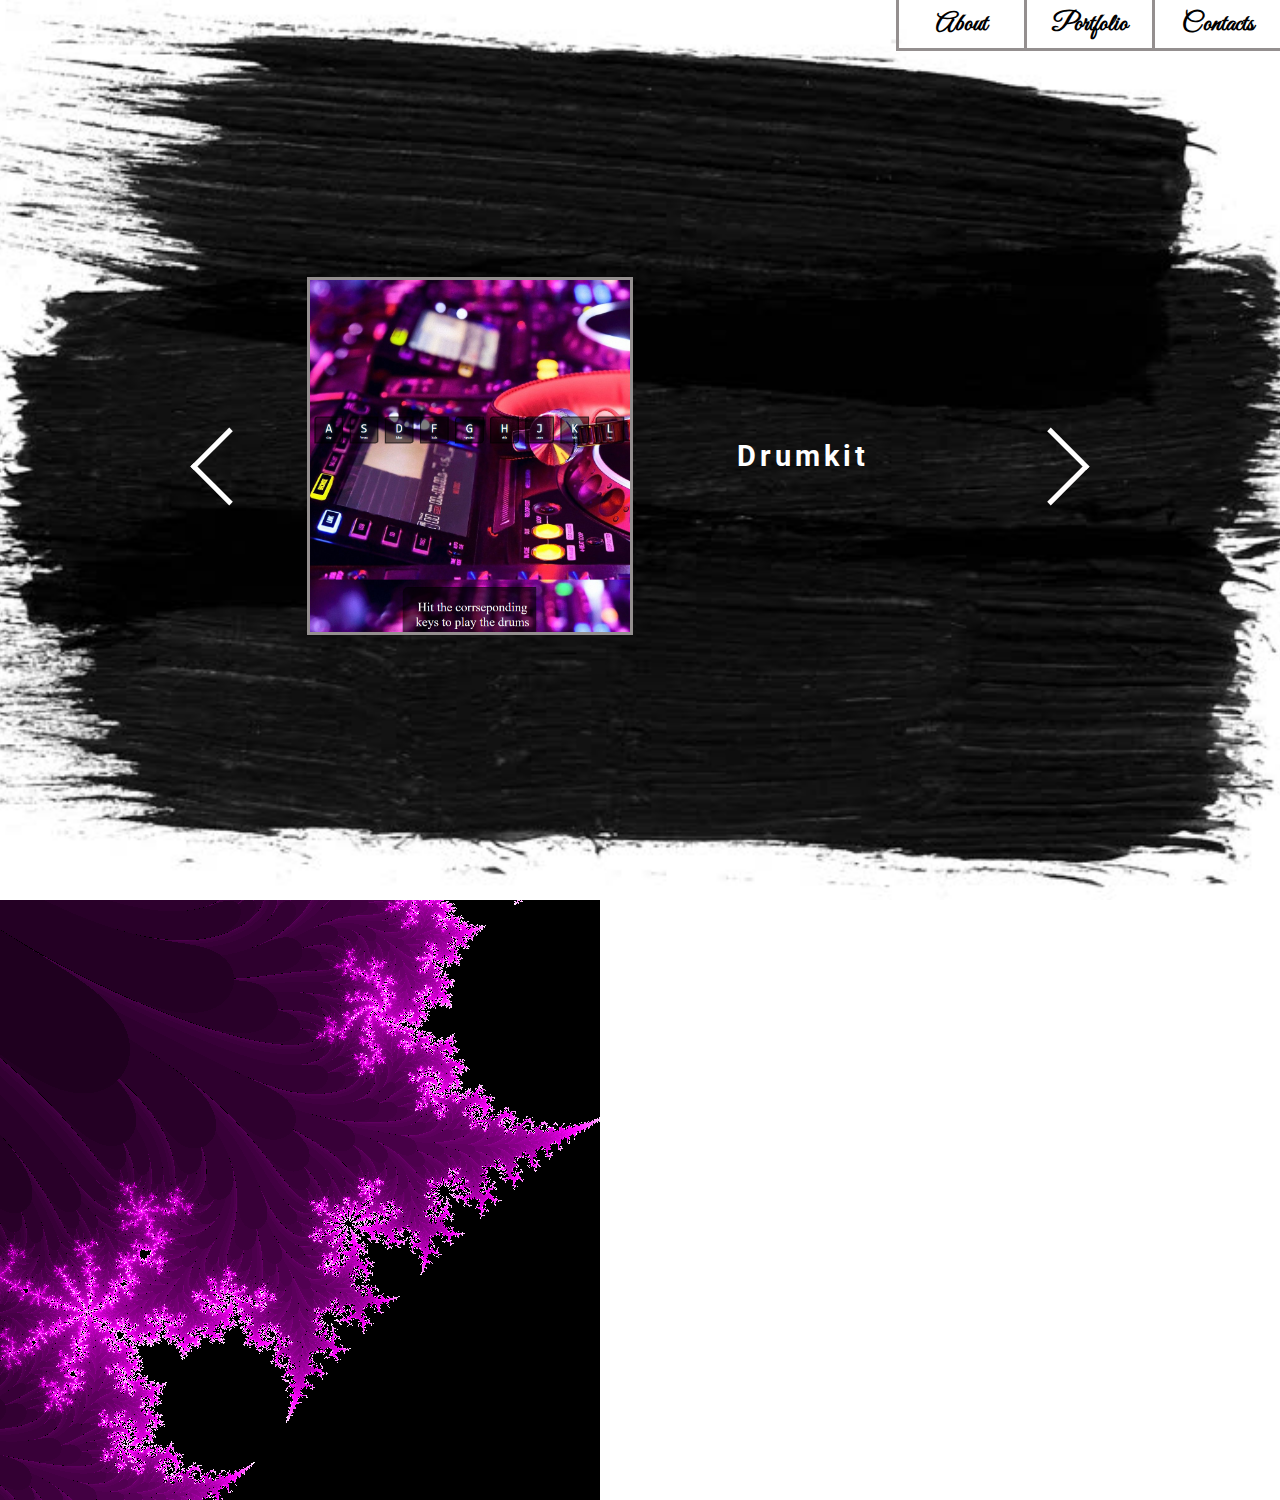
<file: portfolio9.html>
<html>
    <head>
       <link href="style/portfolio.css" rel="stylesheet"/>
       <link href="style/style.css" rel="stylesheet"/>
       <title>Portfolio</title>
       <link href="https://fonts.googleapis.com/css?family=Great+Vibes&display=swap" rel="stylesheet"/>
       <link href="https://fonts.googleapis.com/css?family=Open+Sans|Roboto:400,700&display=swap" rel="stylesheet"/>
    </head>

    <body>
        <div id="main-container">
            
            <div id="nav-buttons">
                <a href="contacts.html"><button class="nav-button">Contacts</button></a>
                <a href="portfolio.html"><button class="nav-button">Portfolio</button></a>
                <a href="index.html"><button class="nav-button">About</button></a>
            </div>
            
            <div id="portfolio-page">
                <a href="portfolio8.html"><button class="button"></button>
                    <div class="button__arrow button__arrow--left"></div></a>
                <img class="project-img-container" src="imgs/drumkit.png"/>
               
                <div class="project-description">
                    <h2 class="project-title">Drumkit</h2>
                    <p></p>
                </div>

                <a href="portfolio10.html"><button class="button"></button>
                    <div class="button__arrow button__arrow--right"></div></a>
            
            </div>

        </div>

        

        <script src="script.js"></script>
    </body>


</html>
</file>
<file: style/style.css>
html, body {
    margin: 0;
    /* background-image: url('bubbles.jpg'); */
    /* opacity: .5; */
    /* background-repeat: no-repeat;
    background-position: 50% 0;
    background-size: cover; */
}

#main-container {
    width: 100%;
    height: 100%;
    position: relative;
    /* align-items: center;
    justify-content: center;
    justify-self: center; */
}
#main-container::before {
    content: ' ';
    display: block;
    position: absolute;
    left: 0;
    top: 0;
    bottom: 0;
    width: 100%;
    height: 100%;
    background-image: url('8.jpg');
    /* opacity: 0.9; */
    background-repeat: no-repeat;
    background-position: 50% 0;
    background-size: cover;
}

#nav-buttons {
    height: 4vw;
    /* display: flex; */
    /* align-items: right; */
    justify-content: center;
    position: relative;
    /* border-bottom: 1px solid rgb(148, 143, 143); */
    background-clip: padding-box
    /* border-right: ; */
    /* background-color: cornflowerblue; */
}

.nav-button {
    /* margin: 5em; */
    width: 10vw;
    height: 100%;
    /* border-radius: 5px; */
    float: right;
    border: transparent;
    /* border-top-left-radius: 10px;
    border-bottom-right-radius: 10px; */
    border-bottom: 3px solid rgb(148, 143, 143);
    border-left: 3px solid rgb(148, 143, 143);
    background-color: transparent;
    
    font-family: "Great Vibes";
    font-size: 2vw;
    font-weight: bold;
    padding-bottom: 1px;

}

.nav-button:hover {
    transition: background-color 1s;
    background-color: rgb(96, 96, 97);
    color: white;
    cursor: pointer;
}

.nav-button:active {
    color: deepskyblue;
}

#about-page {
    display: flex;
    width: 100%;
    height: 90%;
    /* border: 1px solid black; */
    justify-content: center;
    align-items: center;
    text-align: center;
    /* border: 5px solid rgb(148, 143, 143); */
}

.portrait-container {
    width: 20%;
    height: auto;
    border: 0.3vw solid rgb(148, 143, 143);
    position: relative;
    overflow: hidden;
    /* left: 0;
    right: 0; */
    /* transform: translate(-50%); */
     /* display: inline-block; */
}

.quote {
    width: 25%;
    height: auto;
    /* border: 0.3vw solid rgb(148, 143, 143); */
    position: relative;
    /* overflow: hidden; */
    margin-left: 10vw;
    color: white;
    font-size: 1.5vw;
    padding-left: 10px;
    padding-right: 10px;
    font-family: "Great Vibes";
    /* left: 0;
    right: 0; */
    /* transform: translate(-50%); */
     /* display: inline-block; */

}
@media screen and (max-width: 500px) {
  
    .portrait-container,
    .quote {
        width: 70%;
    }
}
</file>
<file: style/portfolio.css>
#portfolio-page {
    display: flex;
    width: 100%;
    height: 90%;
    /* border: 1px solid black; */
    justify-content: center;
    align-items: center;
    text-align: center;
    /* border: 5px solid rgb(148, 143, 143); */
}

.project-img-container {
    width: 25%;
    height: auto;
    border: 0.3vw solid rgb(148, 143, 143);
    position: relative;
    overflow: hidden;
    margin-left: 5vw;
}

.project-img-container-bubbles {
    /* width: 100%; */
    height: auto;
    border: 0.3vw solid rgb(148, 143, 143);
    position: relative;
    overflow: hidden;
    margin-left: 5vw;
}

.project-description {
    width: 25%;
    height: auto;
    /* border: 0.3vw solid rgb(148, 143, 143); */
    position: relative;
    /* overflow: hidden; */
    margin-right: 5vw;
    color: white;
    font-size: 1.5vw;
    padding-left: 10px;
    padding-right: 10px;
    font-family: "Roboto", sans-serif;
    letter-spacing: 0.25rem;
    /* left: 0;
    right: 0; */
    /* transform: translate(-50%); */
     /* display: inline-block; */

}
/* @media screen and (min-width: 800px) {
  
    .portrait-container,
    .quote {
        width: 70%;
    }
} */

.button {
    /* Center the content */
    align-items: center;
    display: flex;
    justify-content: center;

    /* Spacing */
    padding: 8px;
}

.button__arrow {
    background-color: transparent;
    height: 50px;
    width: 50px;
}
.button__arrow--right {
    border-right: 5px solid rgba(255, 253, 253);
    border-top: 5px solid rgba(255, 255, 255);
    transform: translateX(-25%) rotate(45deg);
}

.button:hover {
    cursor: pointer;
}

.button__arrow--left {
    border-bottom: 5px solid rgba(255, 255, 255);
    border-left: 5px solid rgba(255, 255, 255);
    transform: translateX(25%) rotate(45deg);
}
</file>
